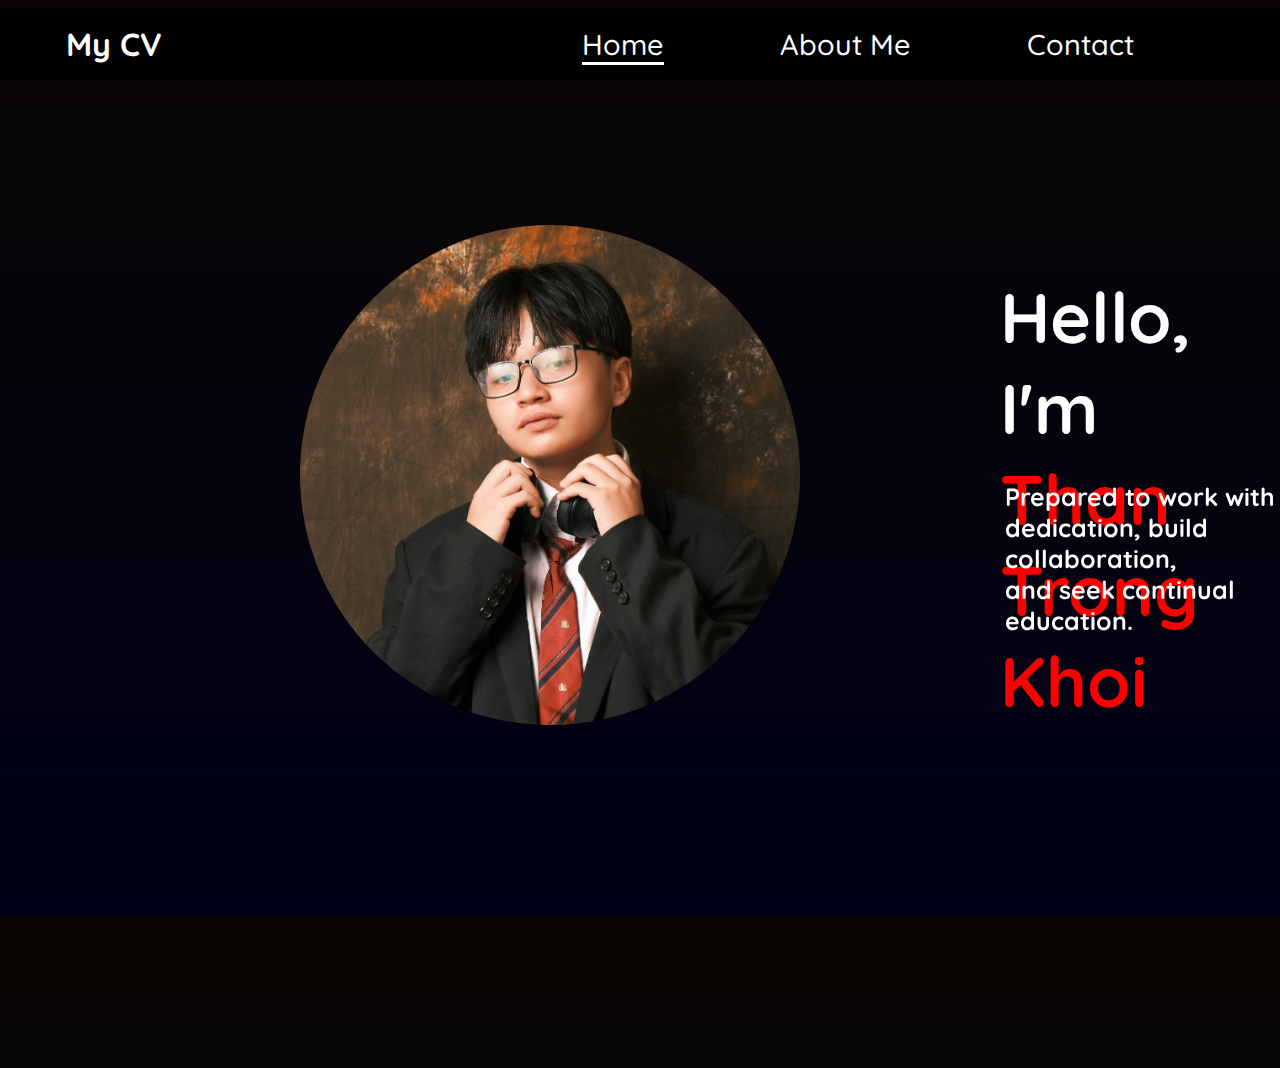
<file: index.html>
<!DOCTYPE html>
<html>
	<head>
		<!--Setup-->
        <meta charset="utf-8">
        <title>Koi's CV</title>
        <link rel="stylesheet" type="text/css" href="index.css"> 
           
        <!--Font Lato-->
        <link rel="preconnect" href="https://fonts.googleapis.com">
        <link rel="preconnect" href="https://fonts.gstatic.com" crossorigin>
        <link href="https://fonts.googleapis.com/css2?family=Lato:ital,wght@0,100;0,300;0,400;0,700;0,900;1,100;1,300;1,400;1,700;1,900&family=Open+Sans:ital,wght@0,300..800;1,300..800&family=Titillium+Web:ital,wght@0,200;0,300;0,400;0,600;0,700;0,900;1,200;1,300;1,400;1,600;1,700&display=swap" rel="stylesheet">
        
        <!--Font Roboto Slab-->
        <link rel="preconnect" href="https://fonts.googleapis.com">
        <link rel="preconnect" href="https://fonts.gstatic.com" crossorigin>
        <link href="https://fonts.googleapis.com/css2?family=Lato:ital,wght@0,100;0,300;0,400;0,700;0,900;1,100;1,300;1,400;1,700;1,900&family=Open+Sans:ital,wght@0,300..800;1,300..800&family=Roboto+Slab:wght@100..900&family=Titillium+Web:ital,wght@0,200;0,300;0,400;0,600;0,700;0,900;1,200;1,300;1,400;1,600;1,700&display=swap" rel="stylesheet">
        
        <!-- Font QuickSand -->
        <link rel="preconnect" href="https://fonts.googleapis.com">
        <link rel="preconnect" href="https://fonts.gstatic.com" crossorigin>
        <link href="https://fonts.googleapis.com/css2?family=Lato:ital,wght@0,100;0,300;0,400;0,700;0,900;1,100;1,300;1,400;1,700;1,900&family=Open+Sans:ital,wght@0,300..800;1,300..800&family=Quicksand:wght@300..700&family=Roboto+Slab:wght@100..900&family=Titillium+Web:ital,wght@0,200;0,300;0,400;0,600;0,700;0,900;1,200;1,300;1,400;1,600;1,700&display=swap" rel="stylesheet">
    

    </head>




<body>
    <header> 
        <a href ="index.html" style="text-decoration: none;" class ="logo"> My CV </a>
        <nav>
            <a href="#" style="text-decoration: none;" class = "active"> Home</a>
            <a href="aboutme.html" style="text-decoration: none;"> About Me</a>
            <!-- <a href="#" style="text-decoration: none;"> My Project</a> -->
            <a href="contact.html" style="text-decoration: none;"> Contact</a>
        </nav>
    </header>
    
    
    
    
    <section class = "home">
        <div class ="home-img">
            <div class="circular--avatar">   <!--Avatar-->
                <img src="17_@_senkoi (Xingtu)_.JPG" />
            </div> 
            
        <div class ="home-content">
            <h1>Hello, I'm <br> <span style="color:red"> Than Trong Khoi</span></h1>    <!--Content -->
            <h2 class ="typing-text"> 
                Prepared to work with dedication, build collaboration, <br>  
                and seek continual education.
                </h2>
            </div>
    
    
    
        </div>    
    </section>
    
    
    
    
     
     
     



    



</body>

</html>
</file>
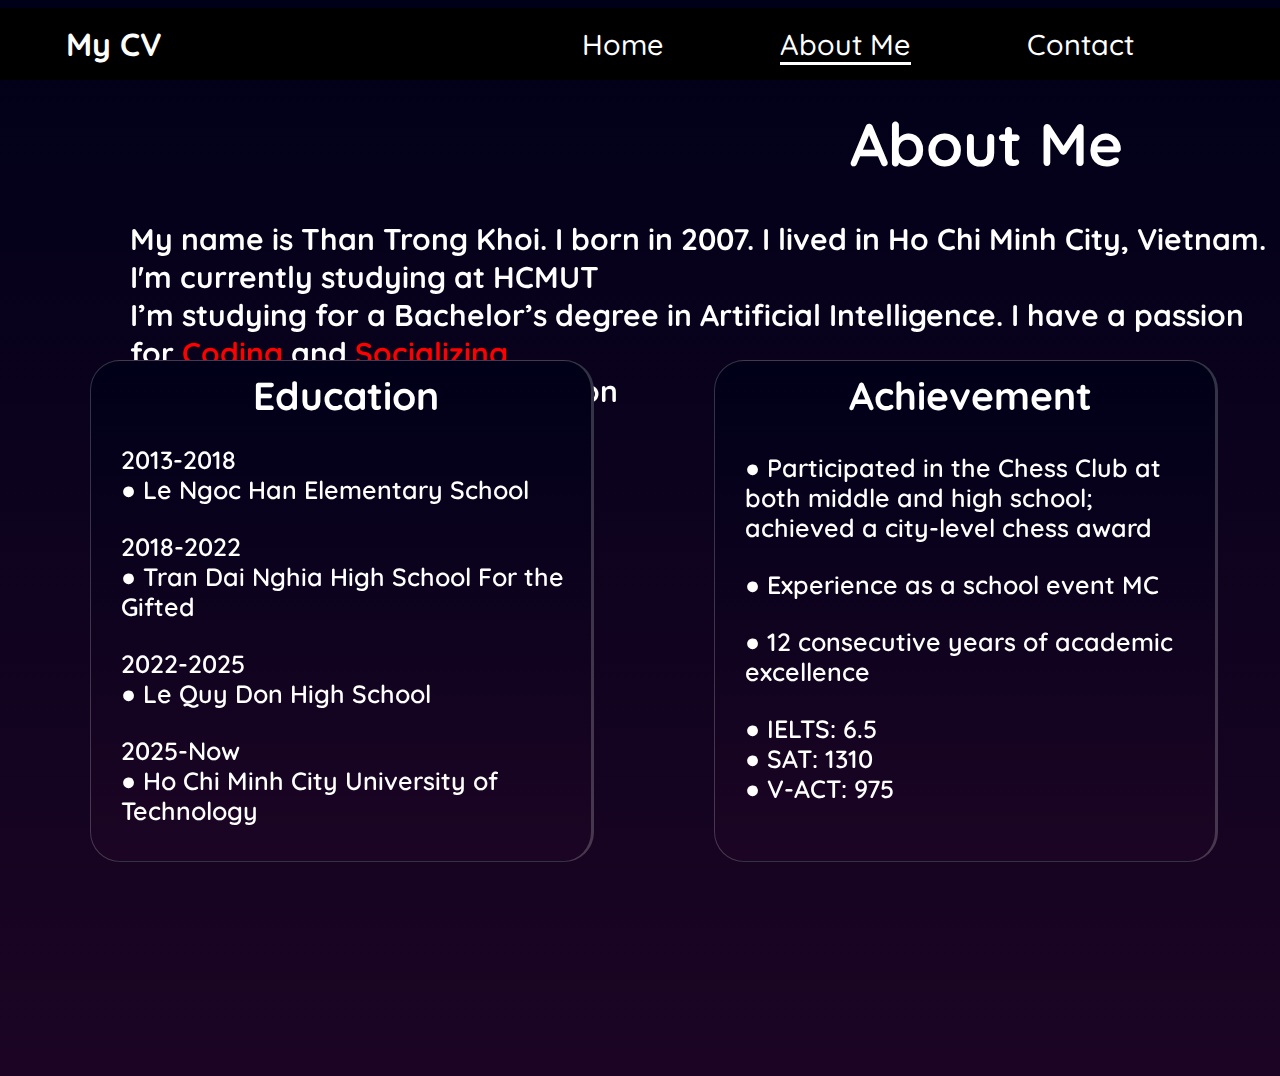
<file: aboutme.html>
<!DOCTYPE html>
<html>
	<head>
		<!--Setup-->
        <meta charset="utf-8">
        <title>Koi's Portfolio</title>
        <link rel="stylesheet" type="text/css" href="aboutme.css"> 
   
   <!-- Font QuickSand -->
   <link rel="preconnect" href="https://fonts.googleapis.com">
   <link rel="preconnect" href="https://fonts.gstatic.com" crossorigin>
   <link href="https://fonts.googleapis.com/css2?family=Lato:ital,wght@0,100;0,300;0,400;0,700;0,900;1,100;1,300;1,400;1,700;1,900&family=Open+Sans:ital,wght@0,300..800;1,300..800&family=Quicksand:wght@300..700&family=Roboto+Slab:wght@100..900&family=Titillium+Web:ital,wght@0,200;0,300;0,400;0,600;0,700;0,900;1,200;1,300;1,400;1,600;1,700&display=swap" rel="stylesheet">

   
    </head>


    <body>
        <header> 
            <a href ="index.html" style="text-decoration: none;" class ="logo"> My CV </a>
            <nav>
                <a href="index.html" style="text-decoration: none;"> Home</a>
                <a href="#" class = "active" style="text-decoration: none;"> About Me</a>
                <!-- <a href="#" style="text-decoration: none;"> My Project</a> -->
                <a href="contact.html" style="text-decoration: none;"> Contact</a>
            </nav>
        
       
        </header>   
    
    
    
    
    
    <section class = "home">
        <!-- <div class = "home-img"> 
            <div class = "circular--avatar"> 
                <img src="Koi-3.png" class="glow-avatar">
            </div> -->
        
        <div class ="home-content">
            <p> About Me</p>
            <h1> My name is Than Trong Khoi. I born in 2007. I lived in Ho Chi Minh City, Vietnam. I'm currently studying at HCMUT  <br> 
                I’m studying for a Bachelor’s degree in Artificial Intelligence. I have a passion for <span style="color:red"> Coding </span> and <span style="color:red"> Socializing </span> <br>
                Here are some of my information</h1>    <!--Content -->
        
        <div class ="box">
            <div class = "card"> <!--Box 1-->
                <h2> Education  </h2>
                <i class="fa-brands fa-python" style="color: #ffffff;"></i>
            
                </h3>
                <div class = "pra">
                   <h3> 2013-2018<br>
                    ● Le Ngoc Han Elementary School 
                    <hr>
                    2018-2022 <br>
                    ● Tran Dai Nghia High School For the Gifted 
                    <hr>
                    2022-2025 <br>
                    ● Le Quy Don High School 
                    <hr>
                    2025-Now <br>
                    ● Ho Chi Minh City University of Technology
                </div>
            </div>
       
       
            <div class = "card">
                <h2> Achievement </h2> <!--Box 2-->
                <div class = "pra">
                    <h4> ● Participated in the Chess Club at both middle and high school; achieved a city-level chess award <br>
                    <hr>    
                    ● Experience as a school event MC <br>
                    <hr>
                    ● 12 consecutive years of academic excellence <br>
                    <hr>
                    ● IELTS: 6.5 <br>
                    ● SAT: 1310 <br>
                    ● V-ACT: 975 <br> </h4>
                    <h4 style="text-align: left;"> </h4>
                </div>
            </div>
       
           
            <div class = "card">
                <h2> Strengths </h2> <!--Box 3-->
                <div class = "pra">
                    <h5> ● Teamworking <br>
                         ● Brainstorming <br>
                         ● Problem Solving <br>
                         ● Able to work well under pressure <br>
                         <hr>
                         ● Socializing <br>
                         ● Empathetic listener, open to guidance <br>
                         

                    </h5>
                    <h5 style="text-align: left;"> </h5>
                </div>
            </div>
       
       
       
       
       
       
        </div>
        </div>    
    </section> 
    
    
    
    </body>
</html>
</file>
<file: index.css>
body {
    width: 100%;
    height: 100vh;
    background-image: linear-gradient(to top,#000018,#0a0703);
    /* background: linear-gradient(to top, #4b1e1e, #000018); */

    color: white;
    /* color: rgb(0, 0, 0); */
    display:flex;
    overflow-x:hidden;
    overflow-y: hidden;
}


/* Header */
header {
  margin-top:0px;
  position: fixed;
  left: 0;
  right: 0;
  width: 100%;
  padding: 1rem;
  background-color: black;
  filter: drop-shadow(10px);
  display: flex;
  justify-content:space-between;
  align-items: center;
  z-index: 100;
}

.logo {
  font-size: 2rem;
  color: white;
  font-family: "Quicksand", serif;
  font-weight: 800;
  font-style: bold;
  cursor: pointer;
  transition: 0.5s ease;
  position: relative;
  left: 50px;
}

.logo:hover{
  transform: scale(1.1);
  text-shadow: 0 0 5px white, 0 0 10px white, 0 0 15px white;
}

nav a{
  font-size: 1.8rem;
  color:white;
  margin-right: 7rem;
  font-family: "Quicksand", serif;
  font-weight: 500;
  border-bottom: 3px solid transparent;
  cursor: pointer;
  transition: 0.5s ease;
  position: relative;
  right: 50px;
  
}

nav a:hover{
  transform: scale(2);
  text-shadow: 0 0 5px white, 0 0 10px white, 0 0 15px white;
}

nav a.active{
  color:white;
  border-bottom: 3px solid white;
}





/* Home content */
section{
    min-height: 100vh;
    padding: 5rem 9% 5rem
  }

  .home {
    display: flex;
    justify-content: center;
    align-items: center;
    gap: 8rem ;
  }

  .home .home-content h1{
    font-size: 70px;
    font-weight: 675;
    font-family: "Quicksand", serif;
    line-height: 1.3;
    position:fixed;
    left: 1000px;
    top: 225px
  }

  .home-content h2{
    font-size: 25px;
    margin-bottom: 1rem;
    font-weight: 675;
    font-family: "Quicksand", serif;
    position:fixed;
    left: 1005px;
    top: 460px
  }



  /* Avatar */
  .circular--avatar { 
    width: 500px; 
    height: 500px; 
    overflow: hidden; 
    border-radius: 100%; 
    text-align: center;
    position: fixed;
    top: 225px;
    left: 300px;
  } 
  
  .circular--avatar img { 
    width: 115%; 
    height: 100%; 
    object-fit: cover;
    object-position: 45% 30%;
    transform: translateX(-8%);
  }
</file>
<file: aboutme.css>
body {
    width: 100%;
    min-height: 100vh;
    /* background-image: linear-gradient(#000000,#000729, #01003d, #010057); */
    /* background-image: linear-gradient(#000000,#12131a, #0c110c, #191825); */
    background-image: linear-gradient(#000018,#1c0524);
    color: white;
    display:flex;
    overflow-x:hidden;
    overflow-y: hidden;
}






/* Header */
header {
    margin-top:0px;
    position: fixed;
    left: 0;
    right: 0;
    width: 100%;
    padding: 1rem;
    background-color: black;
    filter: drop-shadow(10px);
    display: flex;
    justify-content:space-between;
    align-items: center;
    z-index: 100;
}
  
.logo {
    font-size: 2rem;
    color: white;
    font-family: "Quicksand", serif;
    font-weight: 800;
    font-style: bold;
    cursor: pointer;
    transition: 0.5s ease;
    position: relative;
    left: 50px;
}
  
.logo:hover{
    transform: scale(1.1);
    text-shadow: 0 0 5px white, 0 0 10px white, 0 0 15px white;
}
  
nav a{
    font-size: 1.8rem;
    color:white;
    margin-right: 7rem;
    font-family: "Quicksand", serif;
    font-weight: 500;
    border-bottom: 3px solid transparent;
    cursor: pointer;
    transition: 0.5s ease;
    position: relative;
    right: 50px;
}
  
nav a:hover{
    transform: scale(2);
    text-shadow: 0 0 5px white, 0 0 10px white, 0 0 15px white;
}
  
nav a.active{
    color:white;
    border-bottom: 3px solid white;
}




/* Home content */

section{
    min-height: 100vh;
    padding: 5rem 9% 5rem
}

.home {
    display: flex;
    justify-content: center;
    align-items: center;
    gap: 8rem ;
}



.home .home-content p{
    font-size: 60px;
    font-weight: 675;
    font-family: "Quicksand", serif;
    line-height: 1.3;
    position:fixed;
    left: 850px;

    top: 45px;
    
}

.home .home-content h1{
    font-size: 30px;
    margin-bottom: 1rem;
    font-weight: 675;
    font-family: "Quicksand", serif;
    position:fixed;
    left: 130px;
    top: 200px;   
}




  





/* Box */
.box {
    display:flex;
    position: absolute;
    justify-content: space-between;  
    top: 350px;
    left: 80px;
    align-items: flex-start;
    gap: 100px;
    



    /* display: flex;
    justify-content: space-between;   
    align-items: flex-start;
    width: 100%;
    padding: 0 3rem;
    position: relative;
    margin-top: 3rem;
    gap: 125px;                       */



}


   

.card{
    height: 460px;
    width: 450px;
    padding: 20px 30px;
    background-image: linear-gradient(#000018,#1c0524);
    /* background-image: linear-gradient(#000000,#12131a, #0c110c, #191825); */
    border-radius: 30px;
    margin: 10px;
    position: relative;
    overflow: hidden;
    text-align: center;
    flex-wrap: wrap;
    gap: 20px;
}


h2 {
    font-size: 39px;
    text-align: center;
    margin-top: -10px;
    margin-bottom: 1rem;
    font-weight: bold;
    font-family: "Quicksand", serif;
}


.pra h3{
    color: white;
    font-size: 25px;
    font-weight: 600;
    font-family: "Quicksand", serif;
    margin-bottom: 1rem;
    line-height: 30px;
}

hr {
    visibility: hidden;
}

.pra h4{
    color: white;
    font-size: 25px;
    font-weight: 600;
    font-family: "Quicksand", serif;
    margin-bottom: 1rem;
    line-height: 30px;
}
.pra h5{
    color: white;
    font-size: 25px;
    font-weight: 600;
    font-family: "Quicksand", serif;
    line-height: 30px;
    margin-bottom: 1rem;
}
.card h3,
.card h4,
.card h5,
.card p {
    text-align: left;
}



.card {
    border-right: 3px solid #ffffff33;
    border-left: 1px solid #ffffff33;
    border-bottom: 1px solid #ffffff33;
    border-top: 1px solid #ffffff33;
    padding-right: 20px;
}
</file>
